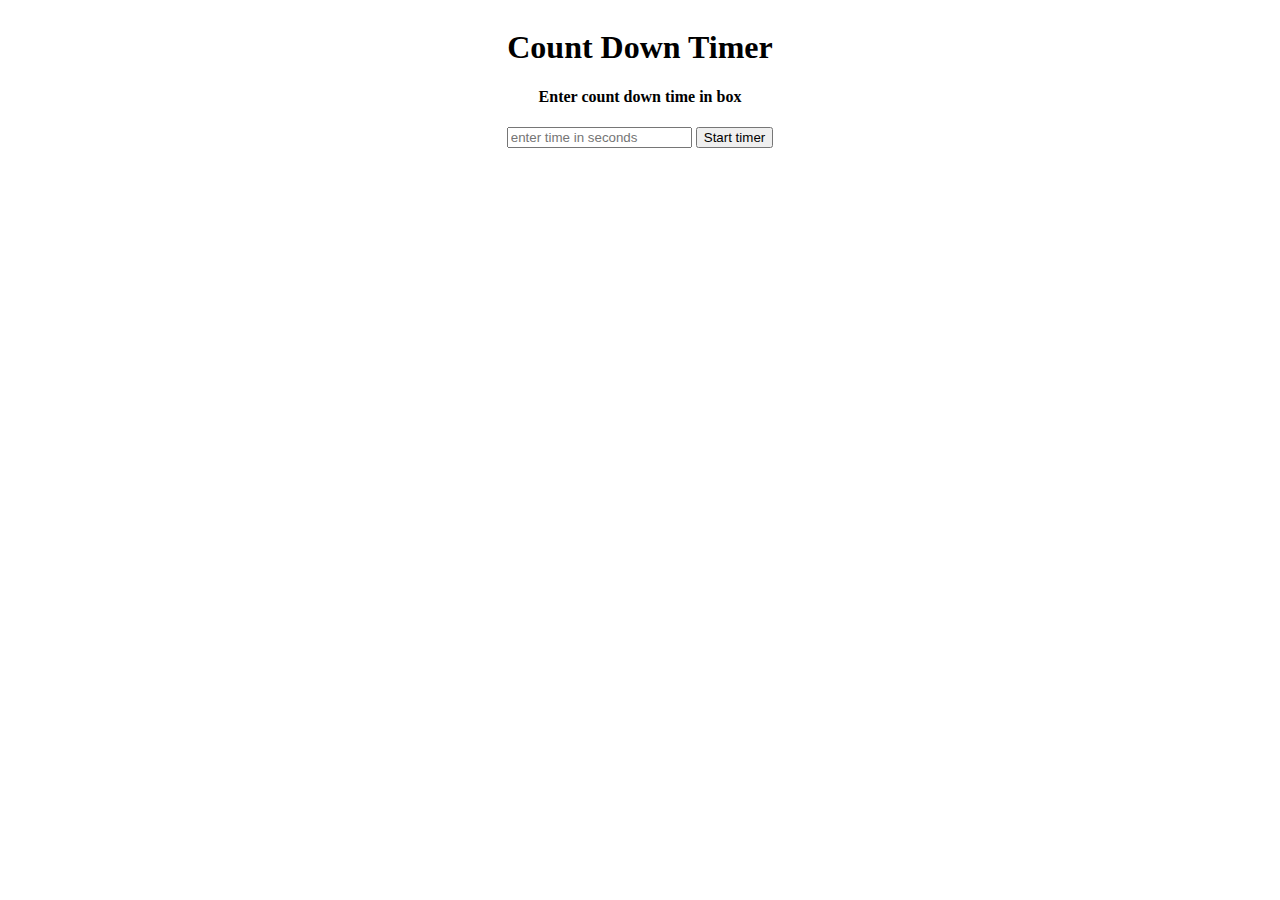
<file: CountDownTimer/index.html>
<!DOCTYPE html>
<html lang="en">
<head>
    <meta charset="UTF-8">
    <meta name="viewport" content="width=device-width, initial-scale=1.0">
    <title>Count Down Timer</title>
    <style>
        body{
            display: flex;
            justify-content: center;
            align-items: center;
            text-align: center;
        }
        p{
            font-size: 30px;
        }
    </style>
</head>
<body>
    <div id="container">
        <h1>Count Down Timer</h1>
    <h4>Enter count down time in box</h4>
    <input type="number" id="box" placeholder="enter time in seconds">
    <button id="start">Start timer</button>
    <p id="countdown"></p>
    </div>
    <script src="script.js"></script>
</body>
</html>
</file>
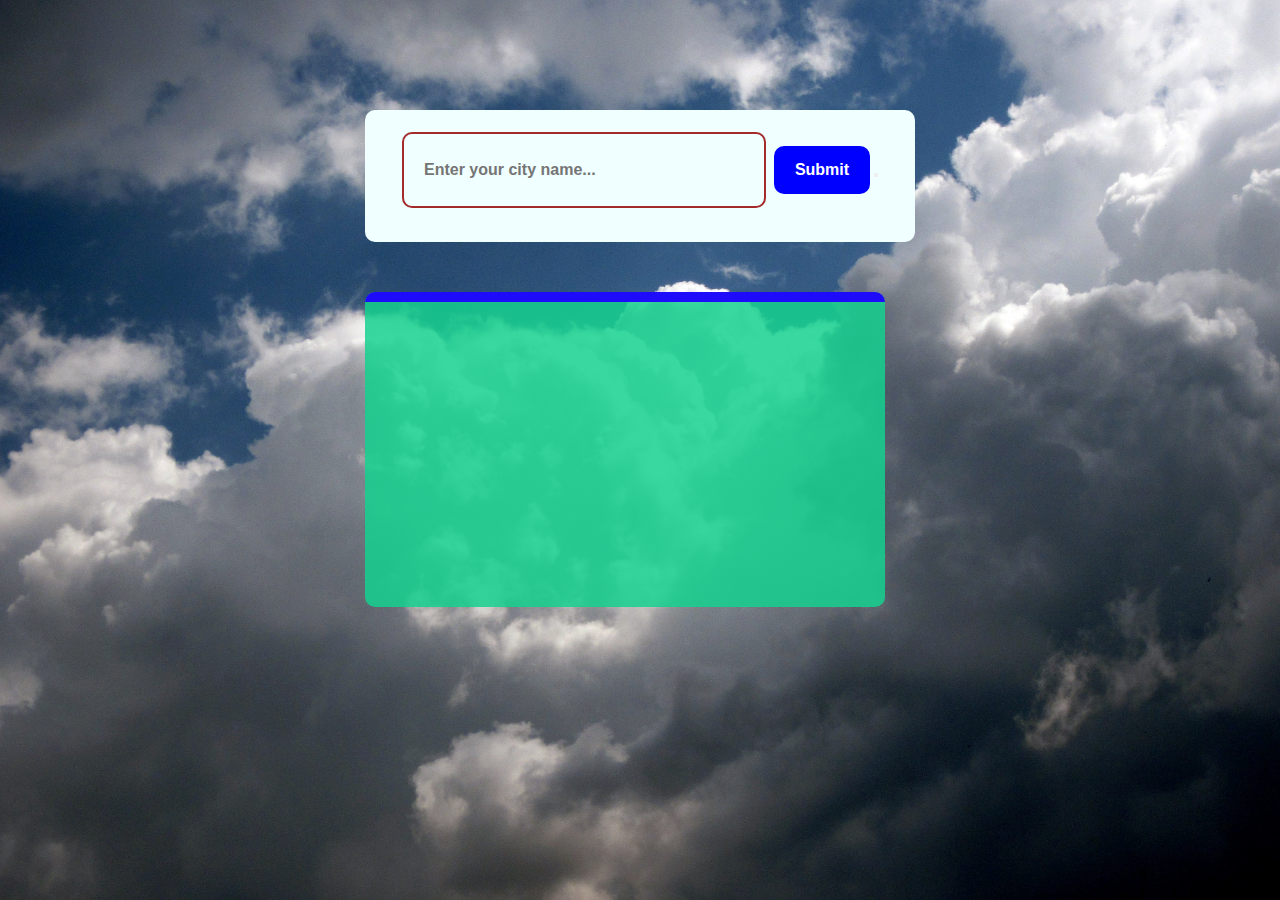
<file: Weather application/index.html>
<!DOCTYPE html>
<html lang="en">
<head>
    <meta charset="UTF-8">
    <meta name="viewport" content="width=device-width, initial-scale=1.0">
    <title>Weather Application</title>
    <link rel="stylesheet" href="index.css">
</head>
<body>
    <img src="weather.jpg" alt="image">
    <div class="container">
        <section class="main">
            <section class="input">
                <input type="text" placeholder="Enter your city name..." id="cityinput">
                <input type="submit" value="Submit" id="add">
                <button placeholder="submit" id="add"></button>
            </section>
            
            <section class="display">
                <div class="wrapper">
                    <h2 id="cityoutput"></h2>
                    <p id="description"></p>
                    <p id="temp"></p>
                    <p id="wind"></p>
                </div>
            </section>
            
        </section>
        
    </div>

    <script src="index.js"></script>
</body>
</html>
</file>
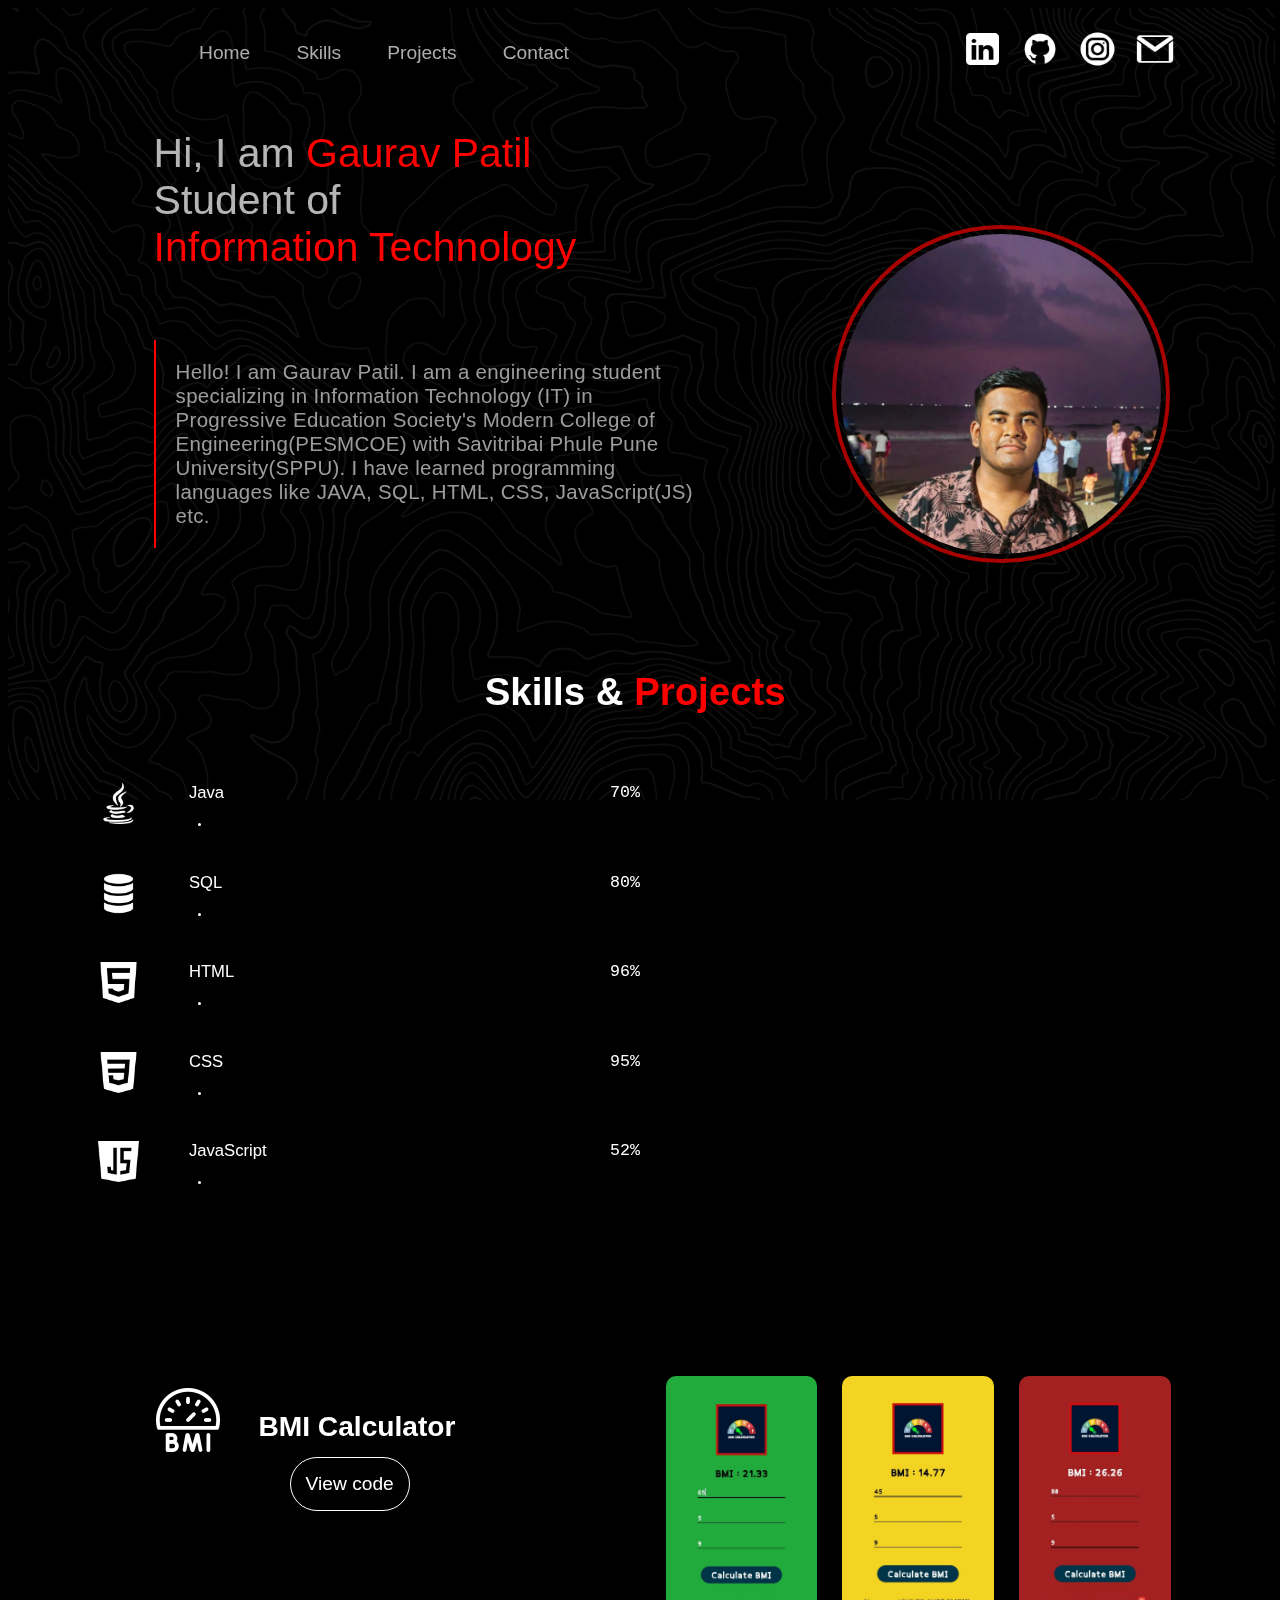
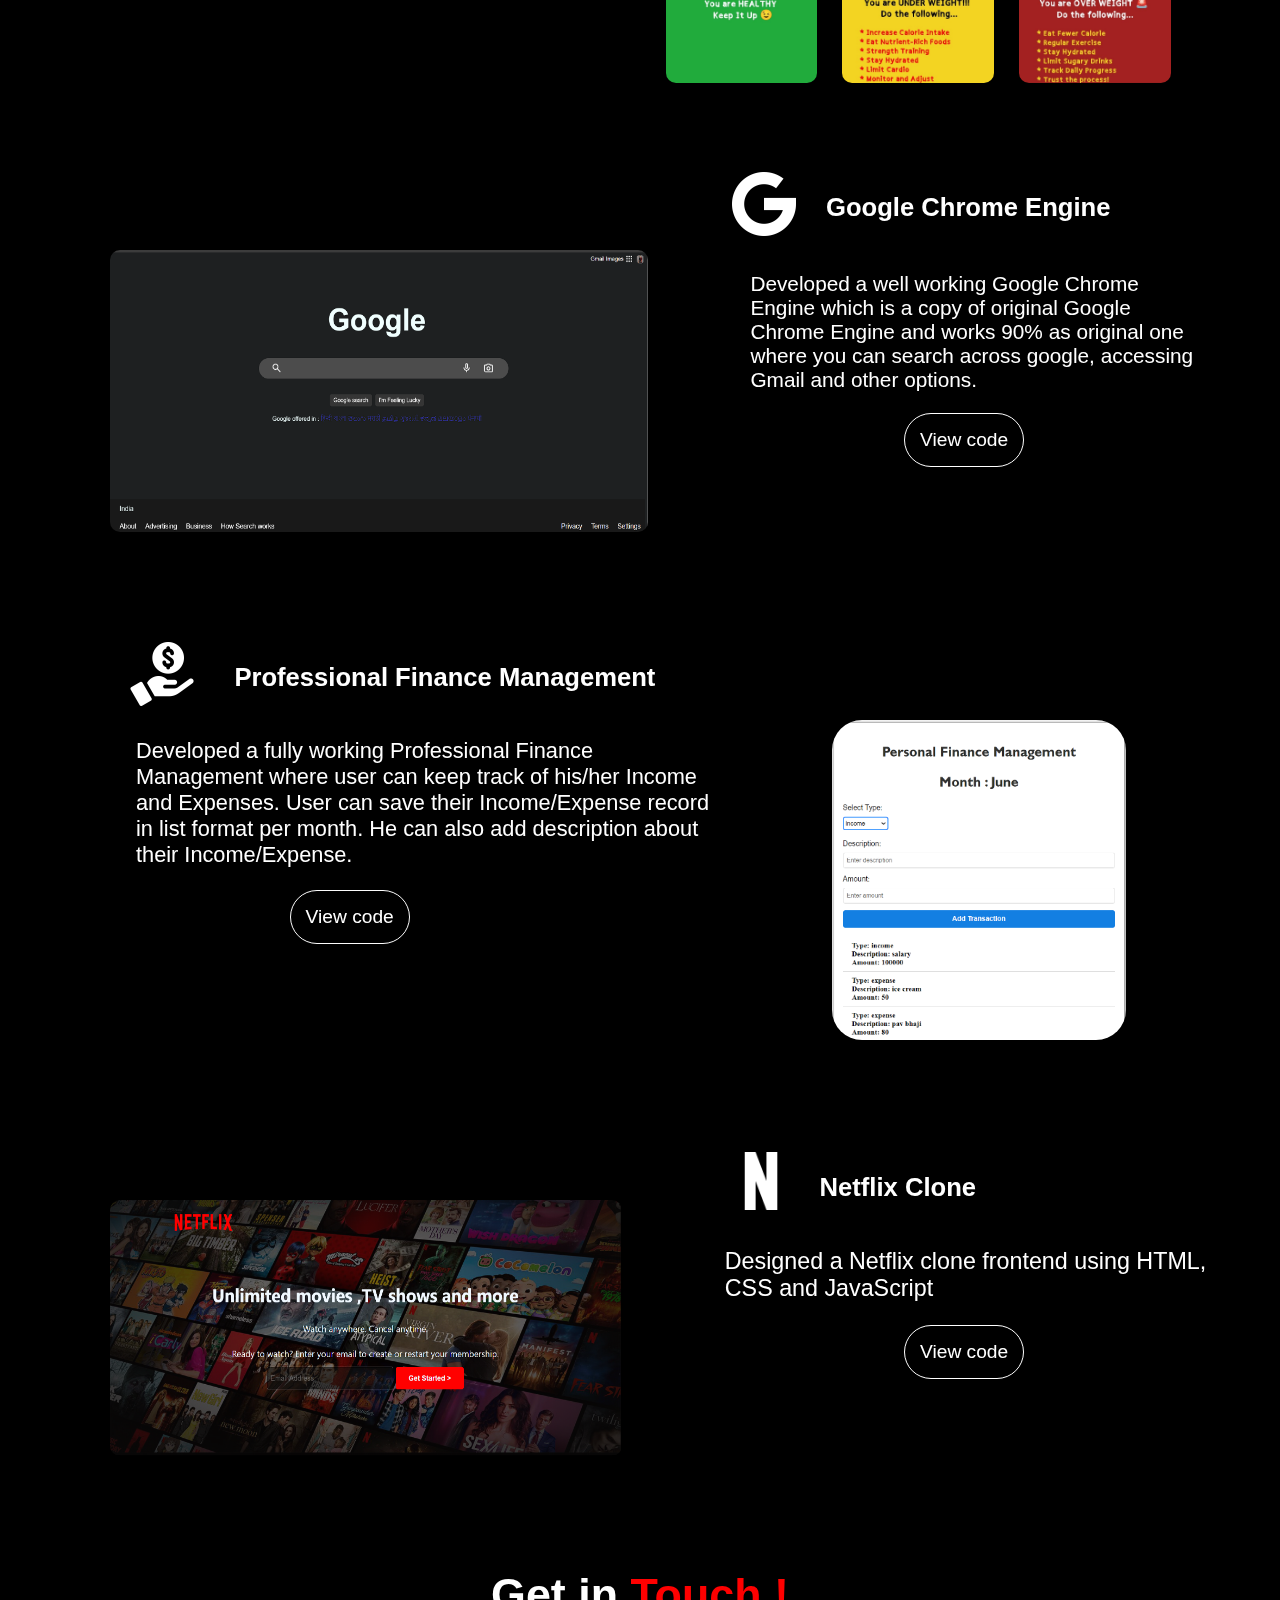
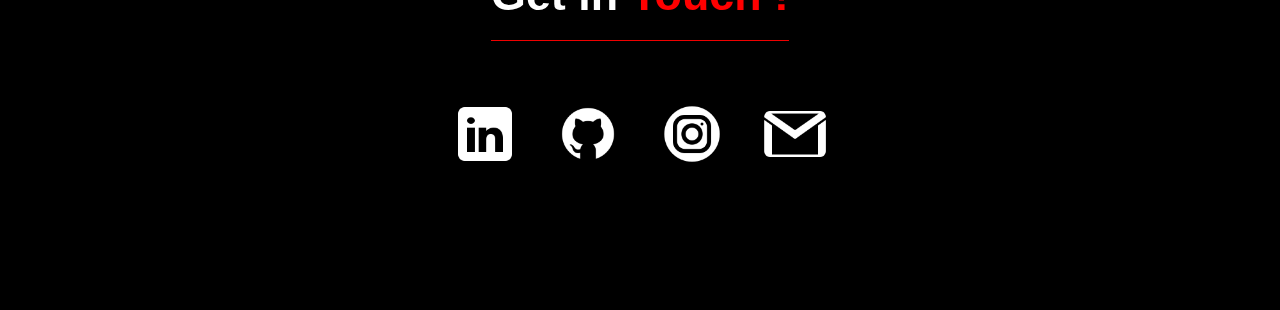
<file: portfolio/Portfolio.html>
<!DOCTYPE html>
<html lang="en">

<head>
    <meta charset="UTF-8">
    <meta name="viewport" content="width=device-width, initial-scale=1.0">
    <title>Portfolio Website</title>
    <link rel="stylesheet" href="Portfolio.css">
    <link rel="website icon" type="png" href="images/070c722f-4cd2-41bc-9eed-440120bda924.jpg">
    <script src="https://ajax.googleapis.com/ajax/libs/jquery/3.7.1/jquery.min.js"></script>
    <script src="Portfolio.js"></script>


</head>

<body>
    <img src="images/wp6344300.jpg" alt="image" id="bgimg">
    <div class="menu">
        <a href="#firstpart" >Home</a>
        <a href="#secondpage">Skills</a>
        <a href="#thirdpage">Projects</a>
        <a href="#fourthpage">Contact</a>
    </div>
    <div id="firstpart">
       
        <label id="info">Hi, I am <span id="name">Gaurav Patil</span><br>
            Student of <br><span id="branch">Information Technology</span></label>

        <div class="myphoto"><img src="images/my photo.jpeg" ></div>
        <p>Hello! I am Gaurav Patil. I am a engineering student specializing in Information Technology (IT)
            in
            Progressive Education Society's Modern College of Engineering(PESMCOE) with Savitribai Phule Pune
            University(SPPU).
            I have learned programming languages like JAVA, SQL, HTML, CSS, JavaScript(JS) etc.
        </p>
        <div id="topmedia">
            <img src="images/icons8-linkedin-logo-100.png" id="linkdin" onclick="linkedin()">
            <img src="images/icons8-github-100.png" id="github" onclick="github()">
            <img src="images/icons8-instagram-logo-100.png" id="instagram" onclick="instagram()">
            <img src="images/icons8-gmail-logo-100.png" id="gmail" onclick="gmail()">
        </div>
    </div>

    <div id="secondpage">

        <div id="projectframe">
            <h2 id="skilltxt">Skills & <span>Projects</span></h2>
           
            <div id="skills">
                <ul>
                    <li><img src="images/java.png">
                        <div class="javaprog"></div><label>Java</label><span>70%</span>
                    </li>
                    <li><img src="images/database.png">
                        <div class="sqlprog""></div><label>SQL</label><span>80%</span>
                    </li>
                    <li><img src="images/html.png">
                            <div class="htmlprog"></div><label>HTML</label><span>96%</span>
                    </li>
                    <li><img src="images/css-3.png">
                        <div class="cssprog"></div><label>CSS</label><span>95%</span>
                    </li>
                    <li><img src="images/java-script.png">
                        <div class="jsprog"></div><label>JavaScript</label><span>52%</span>
                    </li>
                </ul>
            </div>
            <div id="projects">
                <ul>
                    <li><img src="images/bmi.png" id="bmilogo">
                        <h4>A BMI Calculator Mobile Application which calculates Body Mass Index </h4>
                    </li>
                    <li><img src="images/google.png" id="googlelogo">
                        <h4>A Google Clone Engine</h4>
                    </li>
                    <li><img src="images/income.png"financelogo">
                        <h4>Professional Finance Manager which keeps record of all Income & Expense</h4>
                    </li>
                    <li><img src="images/netflix.png" id="netflixlogo">
                        <h4>Netflix design code by using HTML & CSS</h4>
                    </li>
                    <li><img src="images/social.png" id="spotifylogo">
                        <h4>Spotify Home Page by using HTML & CSS</h4>
                    </li>
                </ul>
            </div>

        </div>
    </div>
    <div id="thirdpage">
        <div id="bmiinfo">
            <div id="bmihead"><img src="images/bmi.png">
                <h2>BMI Calculator</h2>
            </div>
            <p>Developed BMI Calculator Mobile Application which calculates accurate Body Mass Index of Human Body which
               clerifies how fit is someone.This Application is based on JAVA programming language in Android Studio.
            </p>
            <button id="view1">View code </button>
            <div id="bmiimges">
                <img src="images/bmi1.jpg">
                <img src="images/bmi2.jpg">
                <img src="images/bmi3.jpg">
            </div>
        </div>
        <div id="googleinfo">
            <div id="googlehead"><img src="images/google.png">
                <h2 id="googletxt">Google Chrome Engine</h2>
            </div>
            <p>Developed a well working Google Chrome Engine which is a copy of original Google Chrome Engine and works
                90%
                as original one where you can search across google, accessing Gmail and other options. </p>
            <button id="view2">View code</button>
            <div id="googleimges">
                <img src="images/googlepage.png">
            </div>
        </div>
        <div id="financeinfo">
            <div id="financehead"><img src="images/income.png">
                <h2 id="financetxt">Professional Finance Management</h2>
            </div>
            <p>Developed a fully working Professional Finance Management where user can keep track of his/her Income and
                Expenses.
                User can save their Income/Expense record in list format per month. He can also add description about
                their Income/Expense.</p>
            <button id="view3">View code</button>
            <div id="financeimges">
                <img src="images/financeimg.png">
            </div>
        </div>

        <div id="netflixinfo">
            <div id="netflixhead"><img src="images/netflix.png">
                <h2 id="netflixtxt">Netflix Clone</h2>
            </div>
            <p>Designed a Netflix clone frontend using HTML, CSS and JavaScript</p>
            <button id="view4">View code</button>
            <div id="netfliximges">
                <img src="images/netflixpage.png">
            </div>
        </div>

    </div>
    <div id="fourthpage">
        <h2 id="contacttxt">Get in <span>Touch !</span> </h2>
        <div id="media">
            <img src="images/icons8-linkedin-logo-100.png" id="linkdin" onclick="linkedin()">
            <img src="images/icons8-github-100.png" id="github" onclick="github()">
            <img src="images/icons8-instagram-logo-100.png" id="instagram" onclick="instagram()">
            <img src="images/icons8-gmail-logo-100.png" id="gmail" onclick="gmail()">
        </div>

    </div>


</body>

</html>
</file>
<file: Weather application/index.css>
*{
    margin: 0;
    padding: 0;
}
img{
    height: 100%;
    width: 100%;
    top: 0px;
    object-fit: cover;
    aspect-ratio: 16/9;
    position:absolute;
}
.container{
    width:550px;
    margin: 100px auto;
    padding: 10px;
    position: relative;
    height: 500px;
}
.input{
    padding: 1rem 0 1rem 0;
    text-align: center;
    background: azure;
    border-radius: 10px;
    justify-content: center;
    height: 100px;
    
}
.input input[type = "text"]{
    height: 2rem;
    width: 20rem;
    background: black;
    font-weight: bold;
    font-size: 1rem;
    padding: 20px;
    border: none;
    background-color: transparent;
    border: 2px solid brown;
    border-radius: 10px;
    margin-right: 4px;
}
.input input[type = "submit"]{
    height: 3rem;
    width: 6rem;
    background: blue ;
    font-weight: bold;
    color: white;
    font-size: 1rem;
    margin-top: 20px;
    border: none;
    border-radius: 10px;
}
.display{
    text-align: center;
    width: 520px;
    color: #13aef1;
}

.wrapper{
    margin: 0 9rem;
    background-color: rgba(20, 209, 143, 0.847);
    height: 35vh;
    margin: 50px auto;
    border-radius: 10px;
}
.wrapper h2{
    padding: 5px 0;
    text-align: center;
    background: rgba(30, 0, 255, 0.944);
    filter: blur();
    color: rgb(255, 255, 255);
    border-radius: 10px 10px 0 0 ;

}
.wrapper p{
    margin: 20px 50px;
    margin-right: 20px;
    text-align: left;
    color: rgb(252, 254, 255);
    font-size: 30px;
    font-family: 'Gill Sans', 'Gill Sans MT', Calibri, 'Trebuchet MS', sans-serif;
}
.wrapper h2 span { 
    font-size: 26px;
    color: cyan;

}
.wrapper p span{
    color: violet;
    font-size: 25px;
    
}
</file>
<file: portfolio/Portfolio.css>
* {
    color : white;
}

body {
    background-color: rgb(0, 0, 0);
}

.menu{
    position: absolute;
    width: 26rem;
    margin-left: 10.5rem;
    top: 2rem;
    font-family: 'Lucida Sans', 'Lucida Sans Regular', 'Lucida Grande', 'Lucida Sans Unicode', Geneva, Verdana, sans-serif;
    font-size: 1.5vw;
    display: flex;
    justify-content: space-around;
}
.menu a{
    text-decoration: none;
    color: rgba(195, 193, 193, 0.886);
    padding: 10px;
    position: relative;
    font-weight: 200;
}
.menu a:hover{
    transition: 1s all ease;
    color: rgb(246, 6, 6);
}

/* ---------------------------------------first part----------------------------------  */
#bgimg{
    object-fit: cover;
    width: 99vmax;
    position: fixed;
    opacity: .5;
}
#firstpart {
    height: 630px;
    width: 99vmax;
    display: flex;
}

.myphoto {
    height: 25vw;
    width: 25vw;
    left: 65vmax;
    position: absolute;
    top: 25vh;
    overflow: hidden;
    border-radius: 50%;
    border: 4px solid rgba(235, 2, 2, 0.708);
    padding: 5px;
}
.myphoto img{
    border-radius: 50%;
    aspect-ratio: 4/3;
    height: 25vw;
    width: 25vw;    
}

#info {
    font-family: 'Lucida Sans', 'Lucida Sans Regular', 'Lucida Grande', 'Lucida Sans Unicode', Geneva, Verdana, sans-serif;
    position: absolute;
    top: 130px;
    left: 12vmax;
    color: rgba(255, 255, 255, 0.711);
    font-size: 3.2vmax;
    display: none;
    width: 50vmax;
}

#name {
    font-size: 3.2vmax;
    color: rgb(255, 0, 0);
    font-weight: 500;

}

#branch {
    font-size: 3.2vmax;
    color: rgb(254, 1, 1);
    font-weight: 500;
}

#firstpart p {
    position: absolute;
    left: 12vmax;
    font-size: 1.6vmax;
    font-family: 'Segoe UI', Tahoma, Geneva, Verdana, sans-serif;
    top: 300px;
    width: 41vmax;
    height: auto;
    margin-top: 40px;
    text-align: left;
    letter-spacing: .3px;
    color: rgba(216, 216, 216, 0.718);
    padding: 20px ;
    border-left: 2px red solid;
    display: none;
}

#topmedia {
    display: flex;
    flex-wrap: wrap;
    top: 30px;
    position: absolute;
    column-gap: 1vmax;
    justify-content: space-around;
    width: 17vmax;
    left: 75vmax;
    height: 4vmax;
}

#topmedia img {
    height: 3vmax;
    width: 3vmax;
    aspect-ratio: 1/1;
    border-radius: 10%;
    filter: invert();
}

/* ---------------------------------------second part----------------------------------  */

#secondpage {
    display: flex;
    height: 650px;
    width: 99vmax;
    position: relative;
    display: flex;
    flex-wrap: wrap;
}
#skilltxt {
    font-size: 3vmax;
    font-family: 'Gill Sans', 'Gill Sans MT', Calibri, 'Trebuchet MS', sans-serif;
    text-align: center;
    top: 2px;
    width: 98vmax;
    margin-bottom: 50px;
}
#skilltxt span{
    color: red;
}

#skills {
    display: flex;
    height: 36vmax;
    width: 45vmax;
    margin: -45px 0px 0px 30px;
    flex-wrap: wrap;
    padding: 20px;
}
#skills li {
    display: flex;
    margin-top: 2.2vmax;
}

#skills img {
    height: 3.2vmax;
    margin-bottom: 1.6vmax;
    filter: invert();

}

#skills label {
    font-family: 'Segoe UI', Tahoma, Geneva, Verdana, sans-serif;
    margin-left: 50px;
    font-size: 1.3vmax;
    font-weight: 500;
}

#skills span {
    margin-left: 40vmax;
    position: absolute;
    font-family: monospace;
    font-size: 1.3vmax;
    font-weight: 500;
}

.javaprog {
    height: 3px;
    margin-top: 40px;
    margin-left: 100px;
    width: .2vmax;
    position: absolute;
    background-color: rgb(255, 255, 255);
    border-radius: 200px;
    transition: 1s;

}
.javaprog1{
   transition: 1s;
   width: 20vmax;
}

.sqlprog {
    height: 3px;
    margin-top: 40px;
    margin-left: 100px;
    width: .2vmax;
    position: absolute;
    background-color: rgb(255, 255, 255);
    border-radius: 200px;
    transition: 1s;
}
.sqlprog1{
    transition: 1s;
    width: 28vmax;
 }

.htmlprog {
    height: 3px;
    margin-top: 40px;
    margin-left: 100px;
    width: .2vmax;
    position: absolute;
    background-color: rgb(255, 255, 255);
    border-radius: 200px;
    transition: 1s;

}
.htmlprog1{
    transition: 1s;
    width: 32vmax;
 }
.cssprog {
    height: 3px;
    margin-top: 40px;
    margin-left: 100px;
    width: .2vmax;
    position: absolute;
    background-color: rgb(255, 255, 255);
    border-radius: 200px;
    transition: 1s;

}
.cssprog1{
    transition: 1s;
    width: 31.2vmax;
 }
.jsprog {
    height: 3px;
    margin-top: 40px;
    margin-left: 100px;
    width: .2vmax;
    position: absolute;
    background-color: rgb(253, 253, 253);
    border-radius: 200px;
    transition: 1s;

}
.jsprog1{
    transition: 1s;
    width: 18vmax;
}

#projects {
    height: 36vmax;
    width: 45vmax;
    left: 50vmax;
    top: 18%;
    padding: 20px;
    position: absolute;
    display: none;
    flex-wrap: wrap;
}

#projects li {
    display: flex;
    margin-top: 10px;
}

#projects img {
    height: 3vmax;
    width: auto;
    padding: 20px;
    filter: invert();
}

#projects h4 {

    font-size: 1.3vmax;
    margin-left: 30px;
    font-family: 'Lucida Sans', 'Lucida Sans Regular', 'Lucida Grande', 'Lucida Sans Unicode', Geneva, Verdana, sans-serif;
}




/* ---------------------------------------third part----------------------------------  */


#bmiinfo {
    height: 30vmax;
    font-size: 2.5vmax;
    margin-top: 50px;
}

#bmiinfo #bmihead {
    position: relative;
    width: 28vmax;
    height: 5vmax;
    display: flex;
    column-gap: 3vmax;
    top: 30px;
    left: 10vmax;
    padding: 20px;
}

#bmihead img {
    height: 5vmax;
    filter: invert();
}

#bmiinfo p {
    display: flex;
    width: 32vmax;
    font-family: 'Segoe UI', Tahoma, Geneva, Verdana, sans-serif;
    font-size: 1.57vmax;
    top: 15px;
    position: relative;
    margin-left: 180px;
    display: none;
}

#bmihead h2 {
    font-family: 'Gill Sans', 'Gill Sans MT', Calibri, 'Trebuchet MS', sans-serif;
    font-size: 2.2vmax;
}

#bmiimges {
    display: flex;
    width: 40vmax;
    padding: 2vmax;
    height: 24vmax;
    column-gap: 2vmax;
    position: absolute;
    left: 50vmax;
    top: 1350px;

}

#bmiimges img {
    border-radius: 10px;
}

#view1 {
    background-color: transparent;
    font-size: 1.5vmax;
    font-family: Verdana, Geneva, Tahoma, sans-serif;
    position: relative;
    border: 1px solid rgb(255, 255, 255);
    border-radius: 30px;
    left: 22vmax;
    top: 15px;
    padding: 15px;
}

#view1:hover {
    background-color: rgb(255, 2, 2);
    color: rgb(255, 255, 255);
    border: none;
    transition: .2s ease-in;
    cursor: pointer;
}

#googleinfo {
    height: 430px;
    width: auto;
    font-size: 2.5vmax;
}

#googlehead {
    position: relative;
    width: 35vmax;
    height: 5vmax;
    display: flex;
    column-gap: 30px;
    top: 30px;
    left: 55vmax;
    padding: 20px;
}
#googlehead img{
filter: invert();
}
#googleinfo p {
    display: flex;
    width: 35vmax;
    font-family: 'Segoe UI', Tahoma, Geneva, Verdana, sans-serif;
    font-size: .65em;
    position: relative;
    top: 25px;
    left: 58vmax;
}

#googlehead h2 {
    font-family: 'Gill Sans', 'Gill Sans MT', Calibri, 'Trebuchet MS', sans-serif;
    font-size: 2vmax;
}

#googleimges img {
    width: 42vmax;
    height: 22vmax;
    position: absolute;
    margin-left: 8vmax;
    border-radius: 10px;
    top: 1850px;

}

#view2 {
    background-color: transparent;
    font-size: 1.5vmax;
    font-family: Verdana, Geneva, Tahoma, sans-serif;
    position: relative;
    border: 1px solid rgb(255, 255, 255);
    border-radius: 30px;
    left: 70vmax;
    top: 25px;
    padding: 15px;
}

#view2:hover {
    background-color: rgb(255, 2, 2);
    color: rgb(255, 255, 255);
    border: none;
    transition: .2s ease-in;
    cursor: pointer;
}

#financeinfo {
    height: 500px;
    width: auto;
    margin-top: 50px;
}

#financeinfo #financehead {
    position: relative;
    width: 45vmax;
    height: 5vmax;
    display: flex;
    column-gap: 40px;
    top: 20px;
    left: 8vmax;
    padding: 20px;
}
#financehead img {
filter: invert();
}
#financeinfo p {
    display: flex;
    width: 45vmax;
    font-family: 'Segoe UI', Tahoma, Geneva, Verdana, sans-serif;
    font-size: 1.7vmax;
    position: relative;
    top: 10px;
    left: 10vmax;
}

#financehead h2 {
    font-family: 'Gill Sans', 'Gill Sans MT', Calibri, 'Trebuchet MS', sans-serif;
    font-size: 2vmax;
}

#financeimges img {
    width: 23vmax;
    height: 25vmax;
    position: absolute;
    left: 65vmax;
    border-radius: 30px;
    top: 2320px;

}

#view3 {
    background-color: transparent;
    font-size: 1.5vmax;
    font-family: Verdana, Geneva, Tahoma, sans-serif;
    position: relative;
    border: 1px solid rgb(252, 252, 252);
    border-radius: 30px;
    left: 22vmax;
    top: 10px;
    padding: 15px;
}

#view3:hover {
    background-color: rgb(255, 2, 2);
    color: rgb(255, 255, 255);
    border: none;
    transition: .2s ease-in;
    cursor: pointer;
}

#netflixinfo {
    height: 400px;
    width: auto;
    font-size: 2.8vmax;

}

#netflixhead {
    position: relative;
    width: 30vmax;
    height: 4.5vmax;
    display: flex;
    column-gap: 30px;
    top: 30px;
    left: 55vmax;
    padding: 20px;
}

#netflixinfo p {
    display: flex;
    width: 40vmax;
    font-family: 'Segoe UI', Tahoma, Geneva, Verdana, sans-serif;
    font-size: .65em;
    position: relative;
    top: 25px;
    left: 56vmax;
}

#netflixhead h2 {
    font-family: 'Gill Sans', 'Gill Sans MT', Calibri, 'Trebuchet MS', sans-serif;
    font-size: 2vmax;
}

#netflixhead img{
filter: invert();
}

#netfliximges img {
    width: 40vmax;
    height: 20vmax;
    position: absolute;
    margin-left: 8vmax;
    border-radius: 10px;
    top: 2800px;

}

#view4 {
    background-color: transparent;
    font-size: 1.5vmax;
    font-family: Verdana, Geneva, Tahoma, sans-serif;
    position: relative;
    border: 1px solid rgb(255, 255, 255);
    border-radius: 30px;
    left: 70vmax;
    top: 25px;
    padding: 15px;
}

#view4:hover {
    background-color: rgb(210, 36, 36);
    color: rgb(255, 255, 255);
    border: none;
    transition: .2s ease-in;
    cursor: pointer;
}


/* ---------------------------------------fourth part----------------------------------  */

#fourthpage {
    height: 400px;
    width: auto;
    display: flex;
    justify-content: center;

}

#contacttxt {
    font-family: 'Gill Sans', 'Gill Sans MT', Calibri, 'Trebuchet MS', sans-serif;
    font-size: 3.5vmax;
    position: absolute;
    padding: 30px 0 20px 0;
    border-bottom:  1px solid rgb(239, 0, 0);
}
#contacttxt span{
    color: red;
}
#media {
    display: flex;
    top: 200px;
    position: relative;
    column-gap: 30px;
    justify-content: space-around;
    width: 30vmax;
    height: 5vmax;
}

#media img {
    height: 5vmax;
    width: auto;
    position: relative;
    filter: invert()
}

#github, #linkdin, #gmail, #instagram:hover{
    cursor: pointer;
}

::-webkit-scrollbar {
    scroll-behavior: smooth;
    width: 5px;
    background-color: rgba(0, 0, 0, 0.172);
}

::-webkit-scrollbar-thumb {
    background-color: rgb(245, 245, 245);
    border-radius: 40px;
}
</file>
